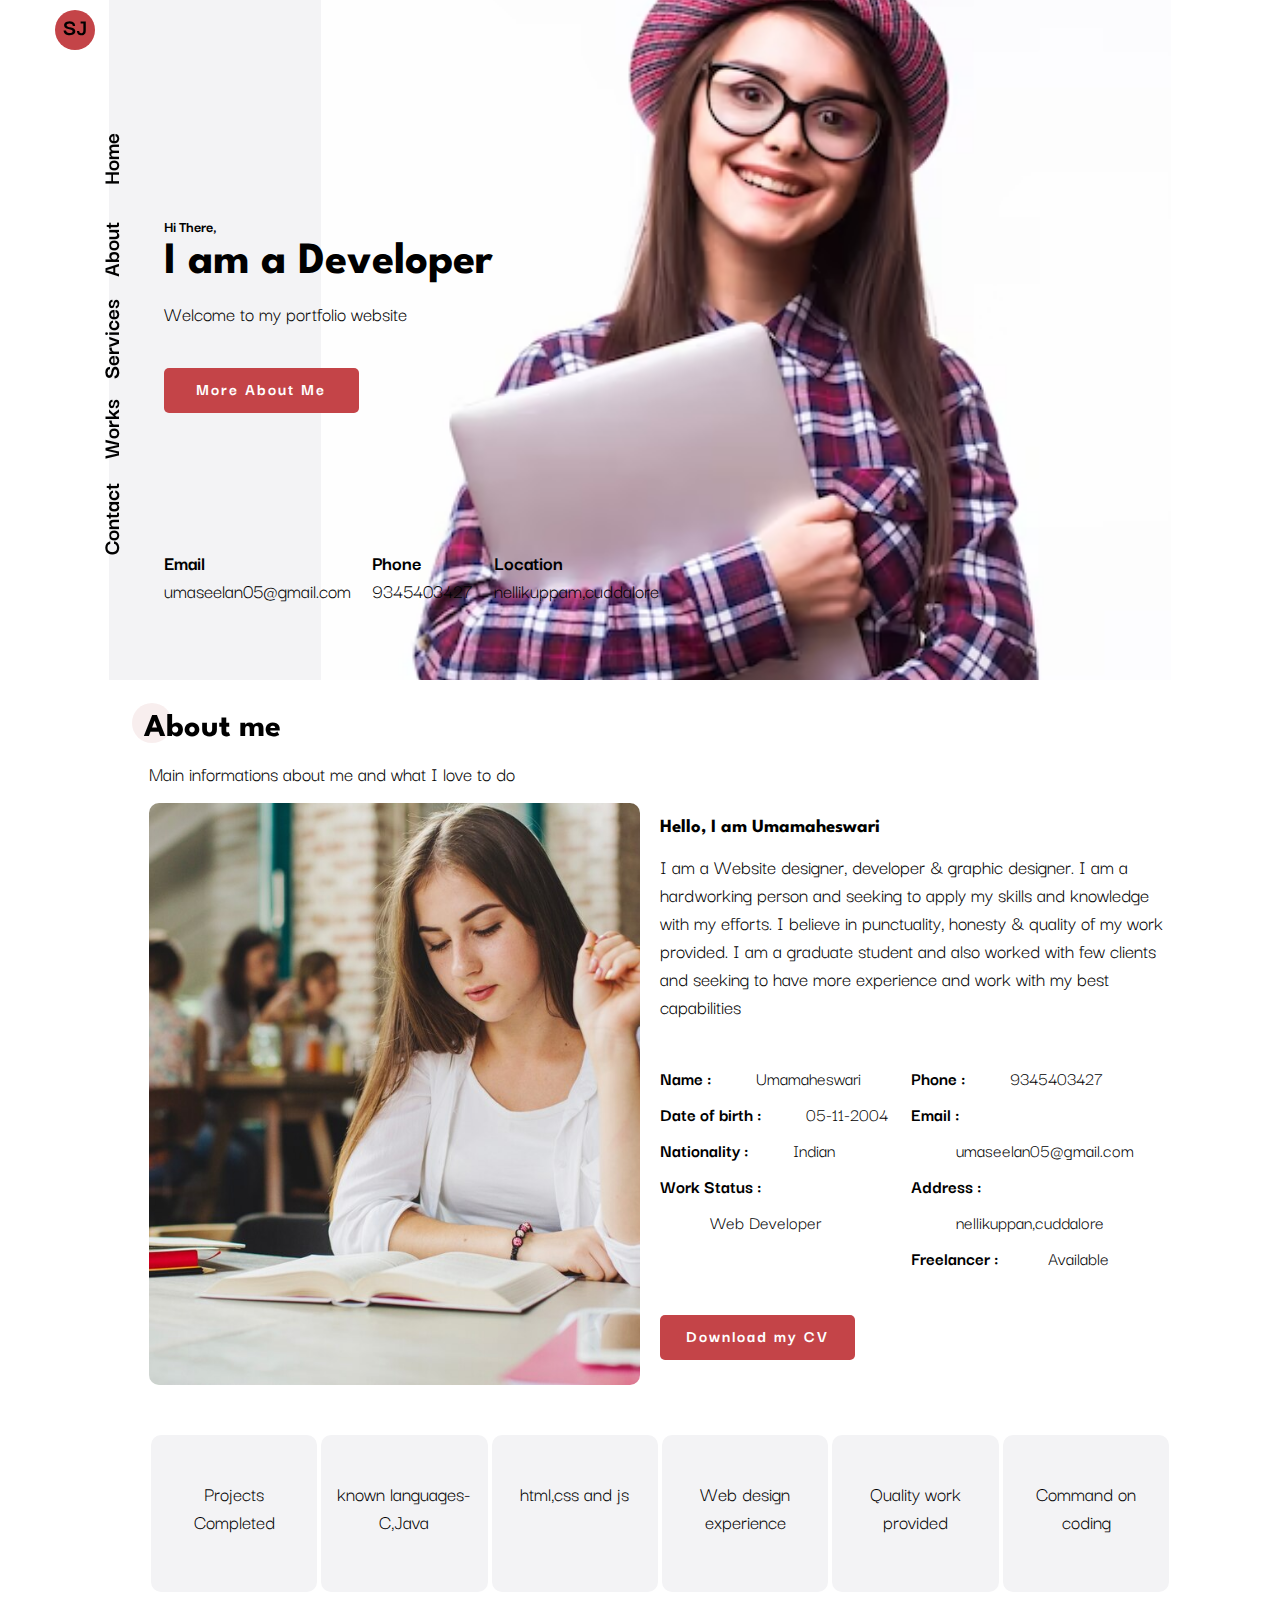
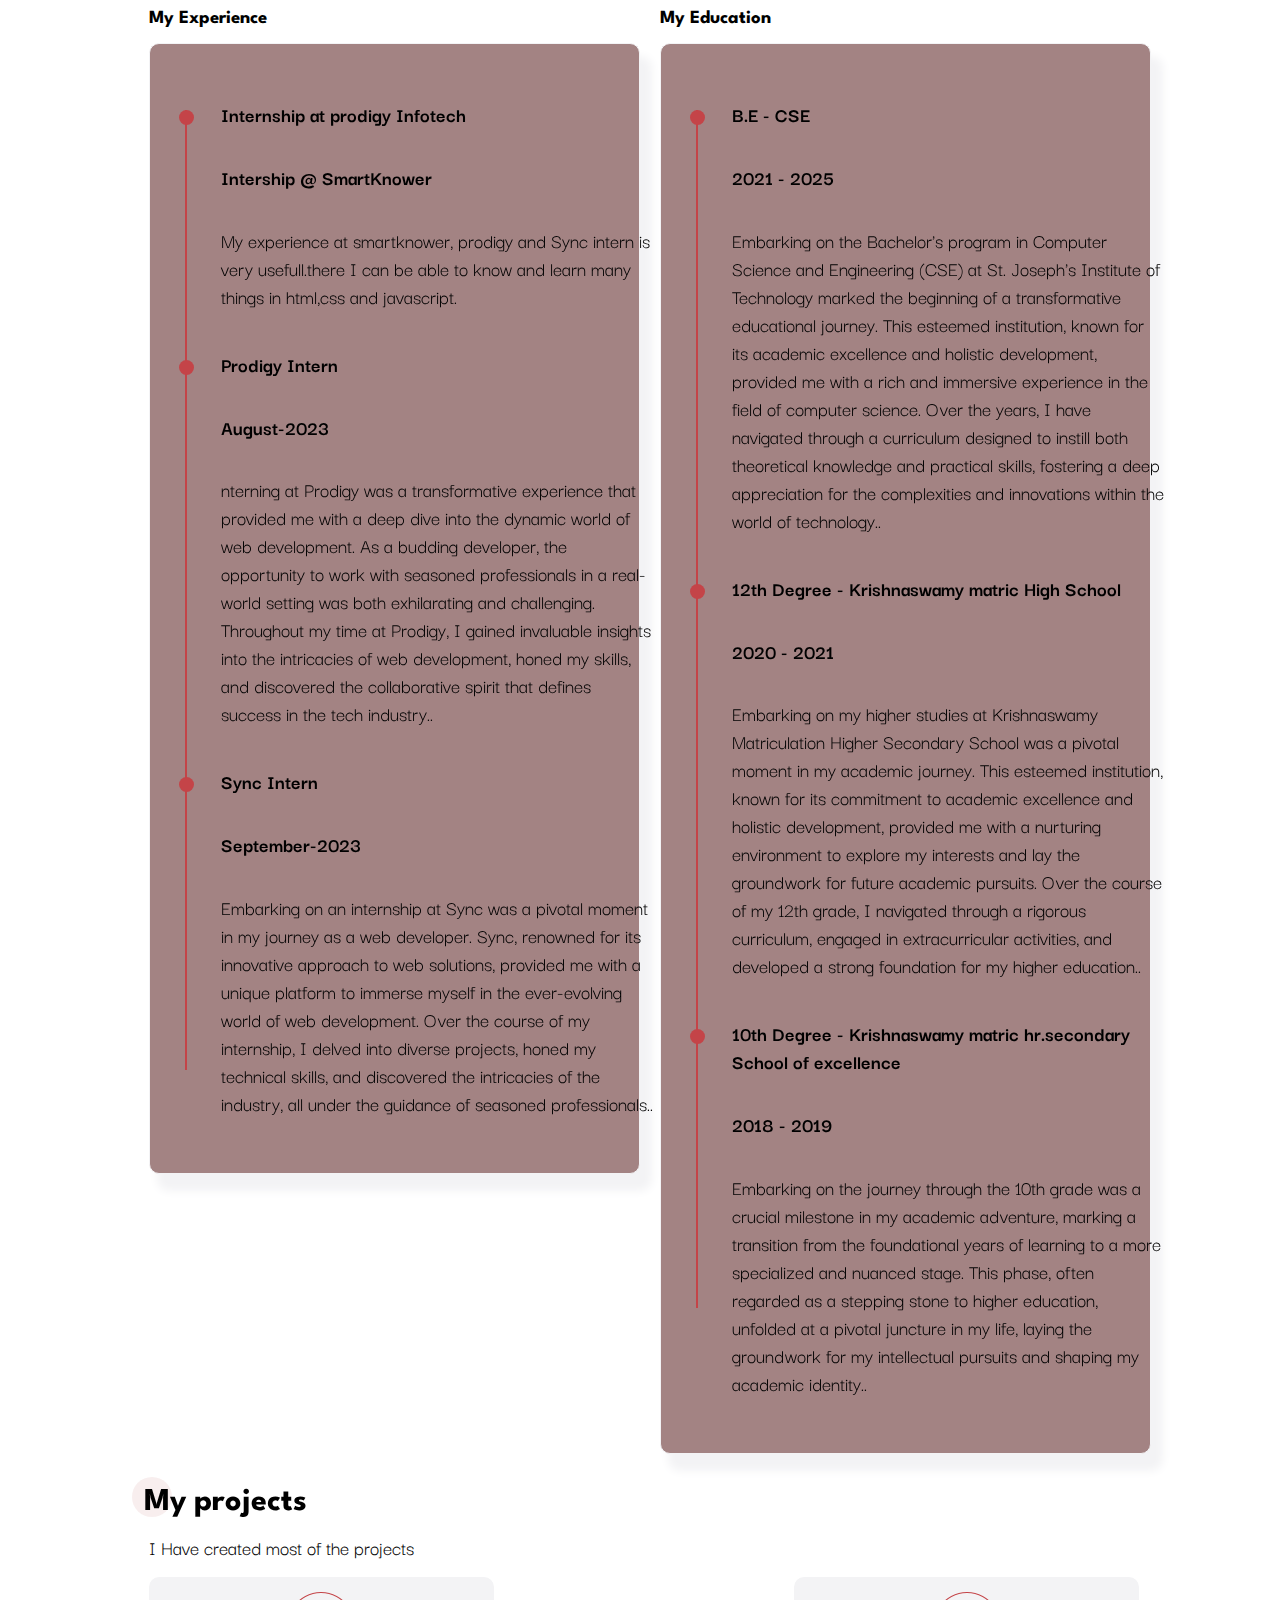
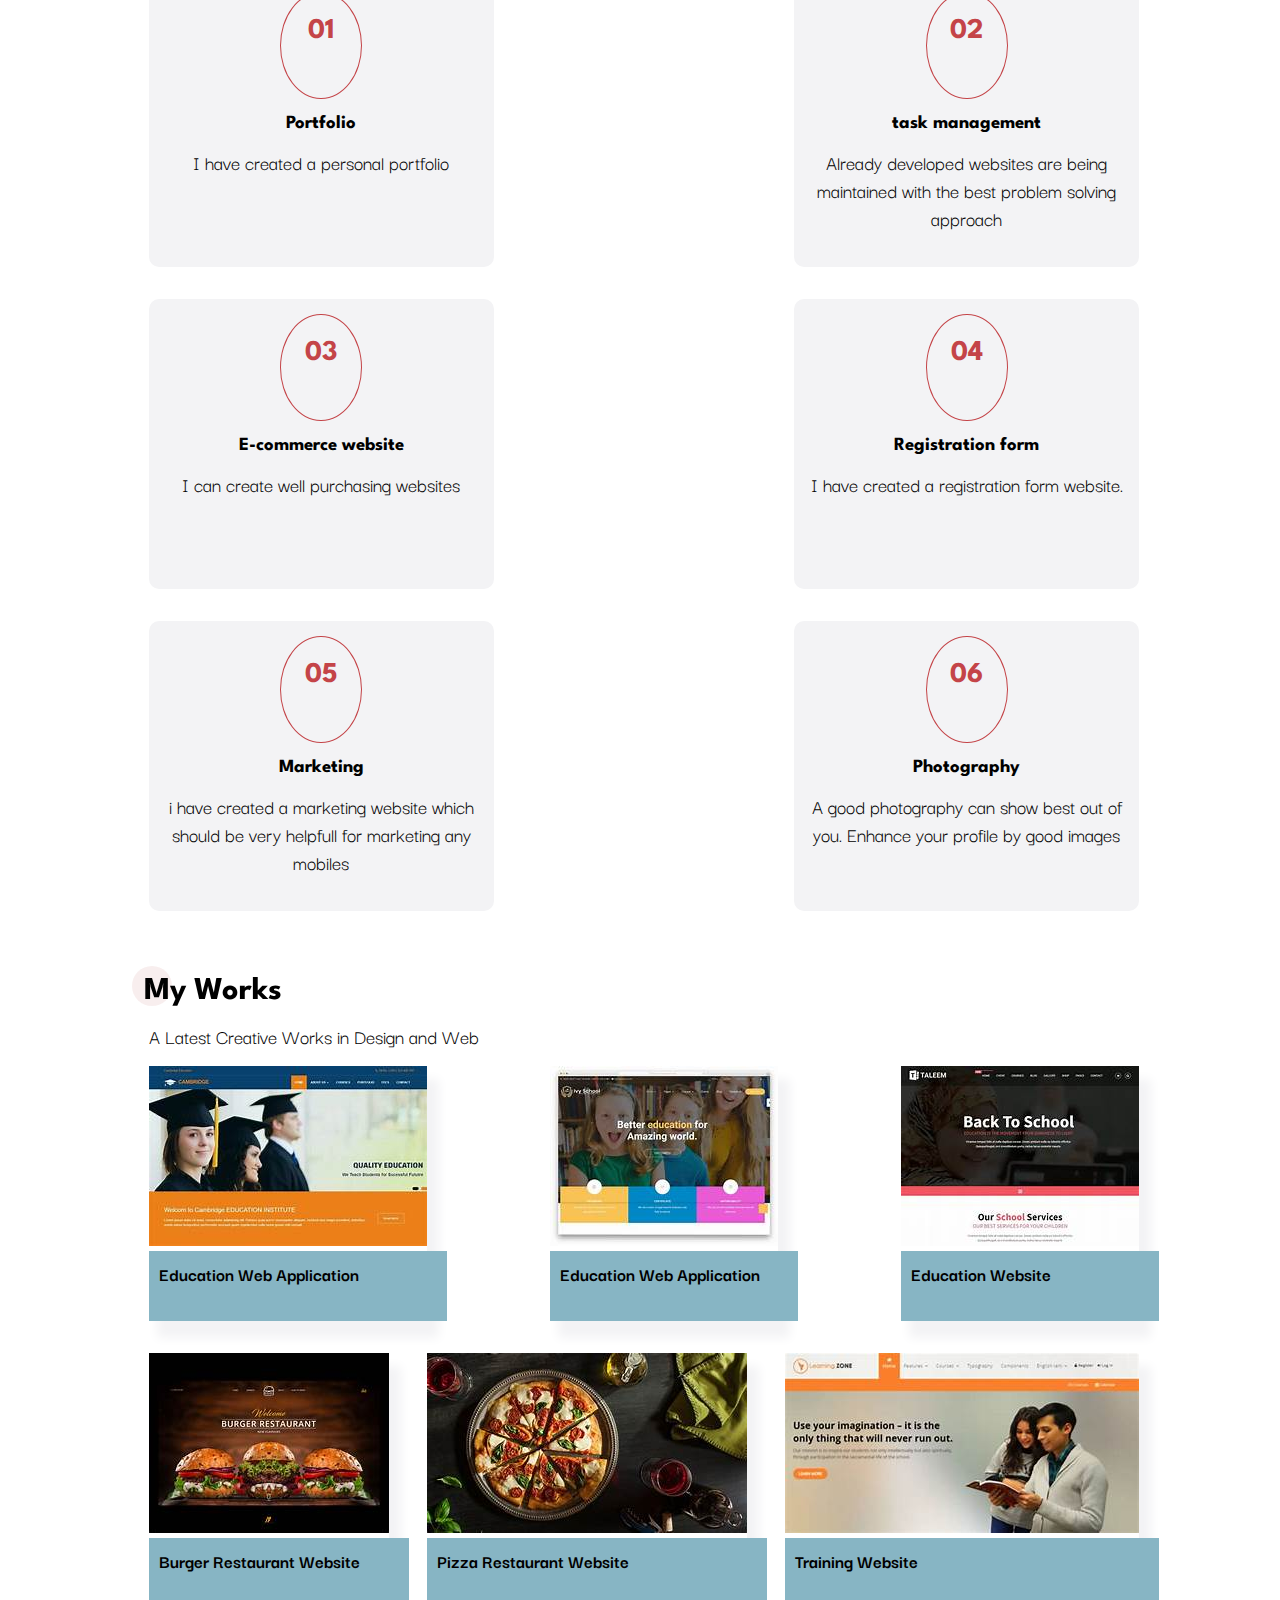
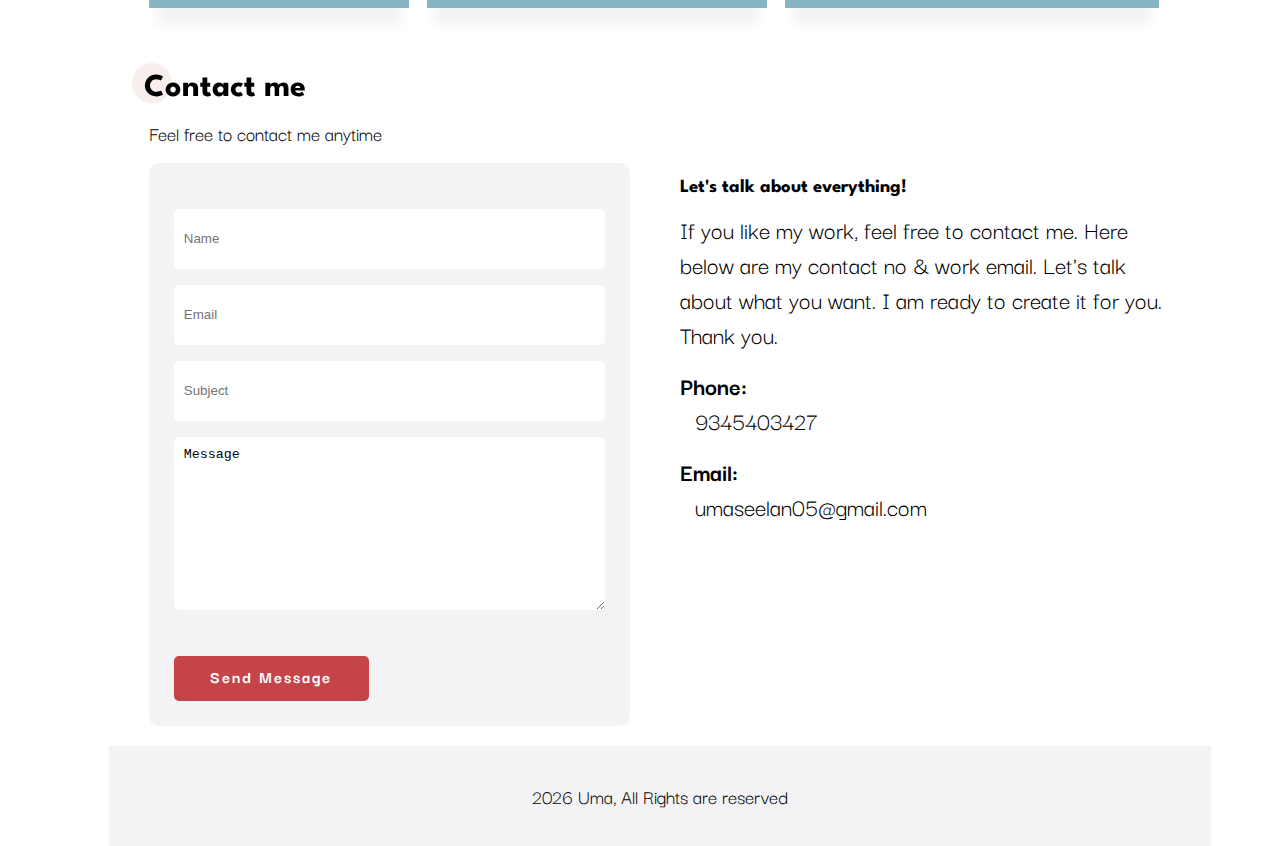
<file: index.html>
<!DOCTYPE html>
<html lang="en">
    <head>
        <meta charset="utf-8">
        <meta name="description" content="Website developer, welcome to my portfolio">
        <meta name="viewport"  content="width=device-width, initial-scale=1.0">
        <title>Welcome to my portfolio website</title>
        <link rel="preconnect" href="https://fonts.gstatic.com">
        <link href="https://fonts.googleapis.com/css2?family=Darker+Grotesque&family=Spartan:wght@800&display=swap" 
        rel="stylesheet">
        <link rel="stylesheet" href="https://cdnjs.cloudflare.com/ajax/libs/font-awesome/5.15.1/css/all.min.css" integrity="sha512-+4zCK9k+qNFUR5X+cKL9EIR+ZOhtIloNl9GIKS57V1MyNsYpYcUrUeQc9vNfzsWfV28IaLL3i96P9sdNyeRssA==" 
        crossorigin="anonymous" />
        <link rel="stylesheet" href="style.css">
        <link rel="stylesheet" type="text/css" href="style.css">
        <link rel="icon" type="image/png" href="uma.png">
    </head>
    <body>
        <div class="badge">SJ</div>
        <header class="header">
            <div class="header-topbar">           
                <div class="social-networks">
                    <i class="fab fa-facebook-f"></i>
                    <i class="fab fa-twitter"></i>
                    <i class="fab fa-instagram"></i>
                    <i class="fab fa-linkedin"></i>
                    <i class="fab fa-behance"></i>
                </div>
                <input type="checkbox" id="input-check">
                <label for="input-check" class="check-button open">
                    <i class="fas fa-bars"></i>
                </label>
                <nav class="menu">
                    <label for="input-check" class="check-button close">
                        <i class="fas fa-times-circle"></i>
                    </label>
                    <ul>
                        <li><a href="#">Home</a></li>
                        <li><a href="#about-me">About</a></li>
                        <li><a href="#my-services">Services</a></li>
                        <li><a href="#my-works">Works</a></li>
                        <li><a href="#contact-me">Contact</a></li>
                        <li><a href="#"><i class="fas fa-share-alt"></i></a></li>
                    </ul>
                </nav>
            </div>
            <div class="header-banner">       
                <div class="presentation">
                    <h1>I am a Developer</h1>
                    <p>Welcome to my portfolio website</p>
                    <a href="#about-me" class="cta-button"><i class="fas fa-user"></i> More About Me</a>
                    <div class="contacts">
                        <address><span>Email</span><br> umaseelan05@gmail.com</address>
                        <address><span>Phone</span><br> 9345403427</address>
                        <address><span>Location</span><br> nellikuppam,cuddalore</address>
                    </div>
                </div>
            </div>
        </header>
       <section id="about-me" class="about-me">
            <h2>About me</h2>
            <p>Main informations about me and what I love to do</p>
            <div class="about-me-presentation">
                <img src="web.jpg" alt="About me">
                <div class="me">
                    <h3>Hello, I am Umamaheswari</h3>
                    <p>I am a Website designer, developer & graphic designer. 
                        I am a hardworking person and seeking to apply my skills and knowledge with my efforts. 
                        I believe in punctuality, honesty & quality of my work provided. 
                        I am a graduate student and also worked with few clients and seeking to have more experience and work with my best capabilities
                    </p>
                    <div class="personal-informations">
                        <dl class="personal-information">
                            <dt>Name</dt> <dd>Umamaheswari</dd>
                            <dt>Date of birth</dt><dd>05-11-2004</dd>
                            <dt>Nationality</dt><dd>Indian</dd>
                            <dt>Work Status</dt><dd> Web Developer</dd>
                        </dl>
                        <dl class="personal-information">
                            <dt>Phone</dt><dd>9345403427</dd>
                            <dt>Email</dt><dd>umaseelan05@gmail.com</dd>
                            <dt>Address</dt><dd>nellikuppan,cuddalore</dd>
                            <dt>Freelancer</dt><dd> Available</dd>
                        </dl>
                    </div>
                    <a href="" class="cta-button"><i class="fas fa-cloud-download-alt"></i> <span>Download my CV</span></a>
                </div>
            </div>
           <div class="about-me-feedbacks">
                <div class="feedback"><i class="fas fa-user"></i><br>Projects Completed</div>
                <div class="feedback"><i class="fas fa-coffee"></i><br>known languages-C,Java</div>
                <div class="feedback"><i class="fas fa-smile"></i><br>html,css and js</div>
                <div class="feedback"><i class="fas fa-certificate"></i><br>Web design experience</div>
                <div class="feedback"><i class="fas fa-medal"></i><br>Quality work provided</div>
                <div class="feedback"><i class="fas fa-code"></i><br>Command on coding</div>
            </div>
            <div class="about-me-curriculum">
                <div class="curriculum">
                    <h3>My Experience</h3>
                    <div class="timeline">
                        <div class="content">
                          <h4>Internship at prodigy  Infotech</I> </h4>
                          <h5>Intership @ SmartKnower</h5>
                          <p>My experience at smartknower, prodigy and Sync intern is very usefull.there I can be able to know and learn many things in html,css and javascript.</p>
                        </div>
                        <div class="content">
                          <h4>Prodigy Intern</h4>
                          <h5>August-2023</h5>
                          <p>nterning at Prodigy was a transformative experience that provided me with a deep dive into the dynamic world of web development. As a budding developer, the opportunity to work with seasoned professionals in a real-world setting was both exhilarating and challenging. Throughout my time at Prodigy, I gained invaluable insights into the intricacies of web development, honed my skills, and discovered the collaborative spirit that defines success in the tech industry..</p>
                        </div>
                        <div class="content">
                          <h4>Sync Intern</h4>
                          <h5>September-2023</h5>
                          <p>Embarking on an internship at Sync was a pivotal moment in my journey as a web developer. Sync, renowned for its innovative approach to web solutions, provided me with a unique platform to immerse myself in the ever-evolving world of web development. Over the course of my internship, I delved into diverse projects, honed my technical skills, and discovered the intricacies of the industry, all under the guidance of seasoned professionals..</p>
                        </div>
                    </div>
                </div>
                <div class="curriculum">
                    <h3>My Education</h3>
                    <div class="timeline">
                        <div class="content">
                          <h4>B.E - CSE</h4>
                          <h5>2021 - 2025</h5>
                          <p>Embarking on the Bachelor's program in Computer Science and Engineering (CSE) at St. Joseph's Institute of Technology marked the beginning of a transformative educational journey. This esteemed institution, known for its academic excellence and holistic development, provided me with a rich and immersive experience in the field of computer science. Over the years, I have navigated through a curriculum designed to instill both theoretical knowledge and practical skills, fostering a deep appreciation for the complexities and innovations within the world of technology..</p>
                        </div>
                        <div class="content">
                          <h4>12th Degree - Krishnaswamy matric High School</h4>
                          <h5>2020 - 2021</h5>
                          <p>Embarking on my higher studies at Krishnaswamy Matriculation Higher Secondary School was a pivotal moment in my academic journey. This esteemed institution, known for its commitment to academic excellence and holistic development, provided me with a nurturing environment to explore my interests and lay the groundwork for future academic pursuits. Over the course of my 12th grade, I navigated through a rigorous curriculum, engaged in extracurricular activities, and developed a strong foundation for my higher education..</p>
                        </div>
                        <div class="content">
                        <h4>10th Degree - Krishnaswamy matric hr.secondary School of excellence</h4>
                        <h5>2018 - 2019</h5>
                          <p>Embarking on the journey through the 10th grade was a crucial milestone in my academic adventure, marking a transition from the foundational years of learning to a more specialized and nuanced stage. This phase, often regarded as a stepping stone to higher education, unfolded at a pivotal juncture in my life, laying the groundwork for my intellectual pursuits and shaping my academic identity..</p>
                        </div>
                    </div>
                </div>
            </div>
        </section>
        <section id="my-services">
            <h2>My projects</h2>
            <p>I Have created most of the projects</p>
            <div class="services">
                <div class="service">
                    <div class="number">01</div>
                    <h3>Portfolio</h3>
                    <p>I have created a personal portfolio</p>
                </div>
                <div class="service">
                    <div class="number">02</div>
                    <h3>task management</h3>
                    <p>Already developed websites are being maintained with the best problem solving approach</p>
                </div>
                <div class="service">
                    <div class="number">03</div>
                    <h3>E-commerce website</h3>
                    <p>I can create well purchasing websites</p>
                </div>
                <div class="service">
                    <div class="number">04</div>
                    <h3>Registration form</h3>
                    <p>I have created a registration form website.</p>
                </div>
                <div class="service">
                    <div class="number">05</div>
                    <h3>Marketing</h3>
                    <p>i have created a marketing website which should be very helpfull for marketing any mobiles</p>
                </div>
                <div class="service">
                    <div class="number">06</div>
                    <h3>Photography</h3>
                    <p>A good photography can show best out of you. Enhance your profile by good images</p>
                </div>
            </div>
        </section>
        <section id="my-works" class="my-works">
            <h2>My Works</h2>
            <p>A Latest Creative Works in Design and Web</p>
            <div class="works">
                <figure>
                    <img src="project1.jpg" alt="">
                    <figcaption>Education Web Application <i class="fas fa-external-link-alt"></i></figcaption>
                </figure>
                <figure>
                    <img src="project2.jpg" alt="">
                    <figcaption>Education Web Application <i class="fas fa-external-link-alt"></i></figcaption>
                </figure>
                <figure>
                    <img src="project3.jpg" alt="">
                    <figcaption>Education Website <i class="fas fa-external-link-alt"></i></figcaption>
                </figure>
                <figure>
                    <img src="project4.jpg" alt="">
                    <figcaption>Burger Restaurant Website <i class="fas fa-external-link-alt"></i></figcaption>
                </figure>
                <figure>
                    <img src="project5.jpg" alt="">
                    <figcaption>Pizza Restaurant Website <i class="fas fa-external-link-alt"></i></figcaption>
                </figure>
                <figure>
                    <img src="project6.jpg" alt="">
                    <figcaption>Training Website
                        <i class="fas fa-external-link-alt"></i></figcaption>
                </figure>
            </div>
        </section>
        <section id="contact-me">
            <h2>Contact me</h2>
            <p>Feel free to contact me anytime</p>
            <div class="contacts">
                <form method="POST" action="#">
                    <div class="form-group">
                        <input type="text" id="name" name="name" placeholder="Name" required>
                    </div>
                    <div class="form-group">
                        <input type="email" id="email" name="email" placeholder="Email" required>
                    </div>
                    <div class="form-group">
                        <input type="text" id="subject" name="subject" placeholder="Subject" required>
                    </div>
                    <div class="form-group">
                        <textarea id="message" name="message" required>Message</textarea>
                    </div>
                    <a href="" class="cta-button"><i class="fas fa-paper-plane"></i> Send Message</a>
                </form>
                <div class="contact">
                    <h3>Let's talk about everything!</h3>
                    <p>If you like my work, feel free to contact me. Here below are my contact no & work email. 
                        Let's talk about what you want. I am ready to create it for you. Thank you.
                    </p>
                    <address>
                        <span>Phone:</span><br>
                        <span> <i class="fas fa-phone-alt"></i>9345403427</span>
                    </address>
                    <address>
                        <span>Email:</span><br>
                        <span><i class="fas fa-envelope"></i>umaseelan05@gmail.com</span>
                    </address>
                </div>
            </div>
        </section>
        <footer>
            <p><i class="far fa-copyright"></i> <span class="current-year"></span> Uma, All Rights are reserved</p>
        </footer> 
        <div class="loading">
            <div class="square"></div>
        </div>
        <script src="main.js"></script>
    </body>
</html>
</file>
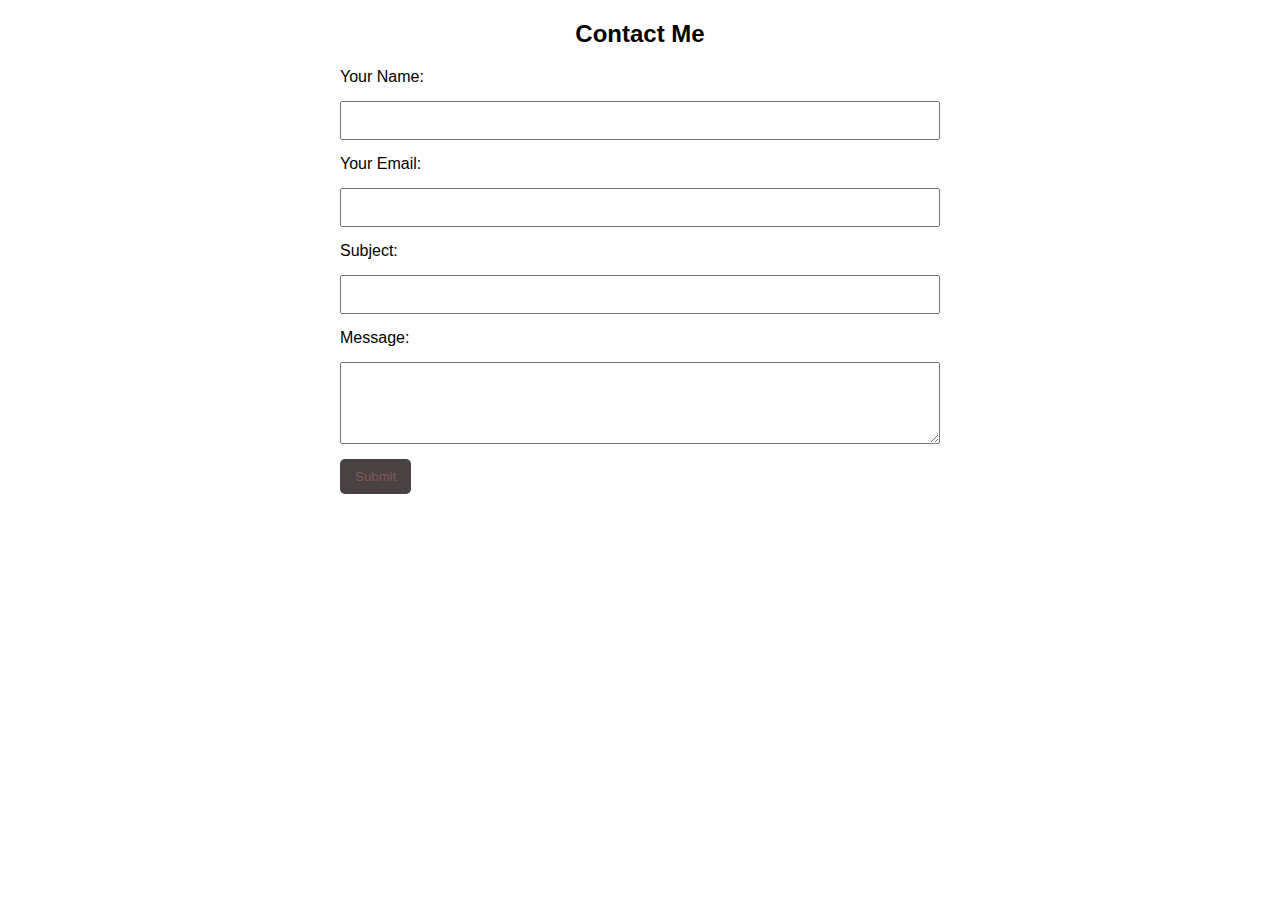
<file: contacts.html>
<!DOCTYPE html>
<html lang="en">

<head>
    <meta charset="UTF-8">
    <meta name="viewport" content="width=device-width, initial-scale=1.0">
    <title>Contact Me</title>
    <link rel="stylesheet" type="text/css" href="contact.css">
</head>

<body>
    <h2>Contact Me</h2>
    <form action="process_contact_form.php" method="post">
        <label for="name">Your Name:</label>
        <input type="text" id="name" name="name" required>

        <label for="email">Your Email:</label>
        <input type="email" id="email" name="email" required>

        <label for="subject">Subject:</label>
        <input type="text" id="subject" name="subject" required>

        <label for="message">Message:</label>
        <textarea id="message" name="message" rows="4" required></textarea>

        <button type="submit">Submit</button>
    </form>
</body>

</html>
</file>
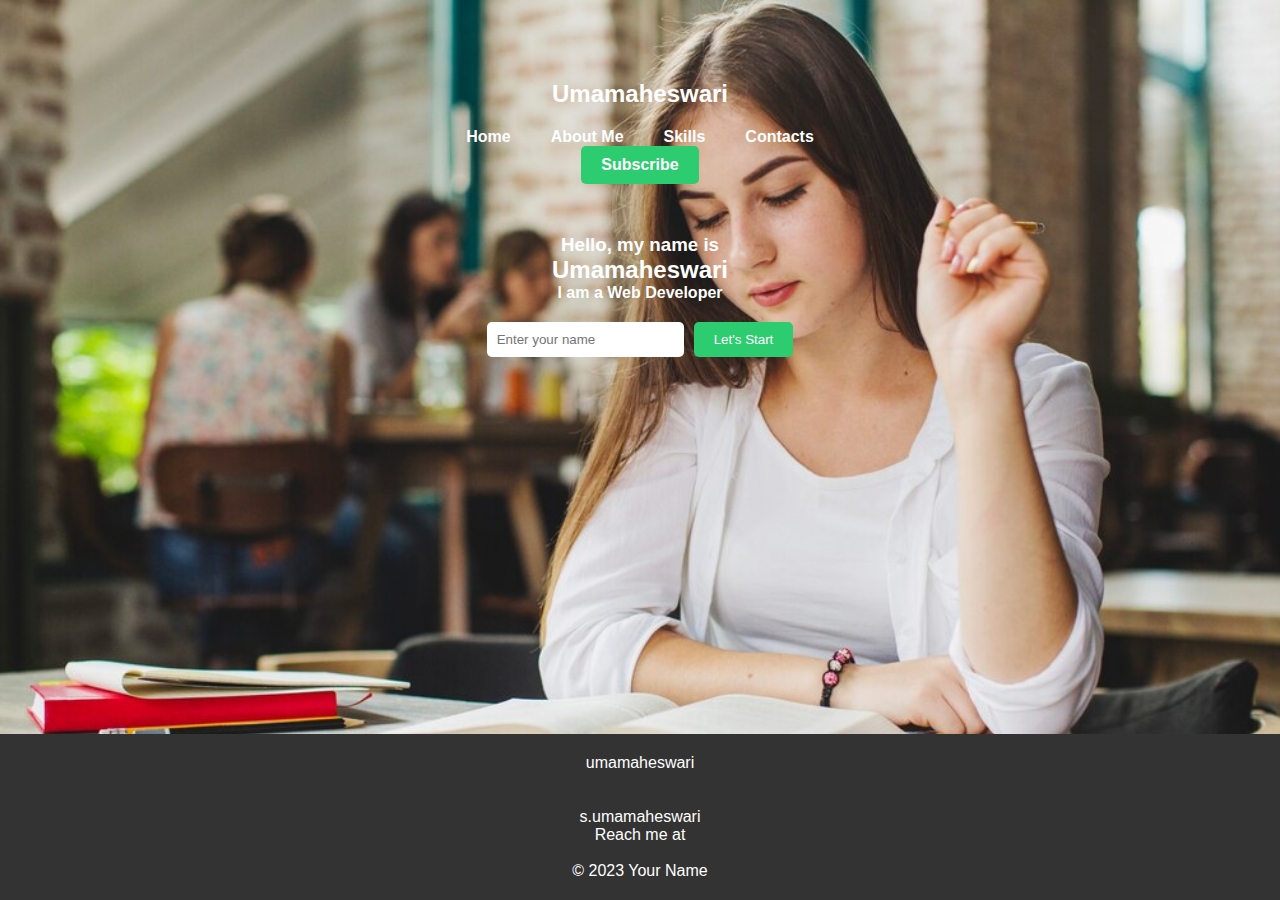
<file: port.html>
<!DOCTYPE html>
<html lang="en">

<head>
    <meta charset="UTF-8">
    <meta name="viewport" content="width=device-width, initial-scale=1.0">
    <title>Umamaheswari</title>
    <link rel="stylesheet" href="https://cdnjs.cloudflare.com/ajax/libs/font-awesome/6.4.0/css/all.min.css" integrity="sha512-iecdLmaskl7CVkqkXNQ/ZH/XLlvWZOJyj7Yy7tcenmpD1ypASozpmT/E0iPtmFIB46ZmdtAc9eNBvH0H/ZpiBw==" crossorigin="anonymous" referrerpolicy="no-referrer" />
    <link rel="stylesheet" type="text/css" href="port.css">
</head>

<body>
    <div class="hero">
        <h2 class="name">Umamaheswari</h2>
        <nav>
            <ul>
                <li><a href="#">Home</a></li>
                <li><a href="about.html">About Me</a></li>
                <li><a href="skills.html">Skills</a></li>
                <li><a href="contacts.html">Contacts</a></li>
            </ul>
        </nav>
        <a href="#" class="btn">Subscribe</a>
        <div class="content">
            <h3>Hello, my name is</h3>
            <h2>Umamaheswari</h2>
            <h4>I am a Web Developer</h4>
            <div class="subscribe">
                <form>
                    <input type="text" name="name" placeholder="Enter your name">
                    <input type="submit" name="submit" value="Let's Start">
                </form>
            </div>
        </div>
    </div>
    <div class="footer">
        <p class="author">umamaheswari</p>
        <br>
        <br>
        <p>s.umamaheswari</p>
        <p>Reach me at</p>
        <div class="social-media">
            <a href="#" target="_blank"><i class="fab fa-instagram"></i></a>
            <a href="#" target="_blank"><i class="fab fa-linkedin"></i></a>
        </div>
        <p class="copy">
            &copy; 2023 Your Name
        </p>
    </div>
</body>

</html>
</file>
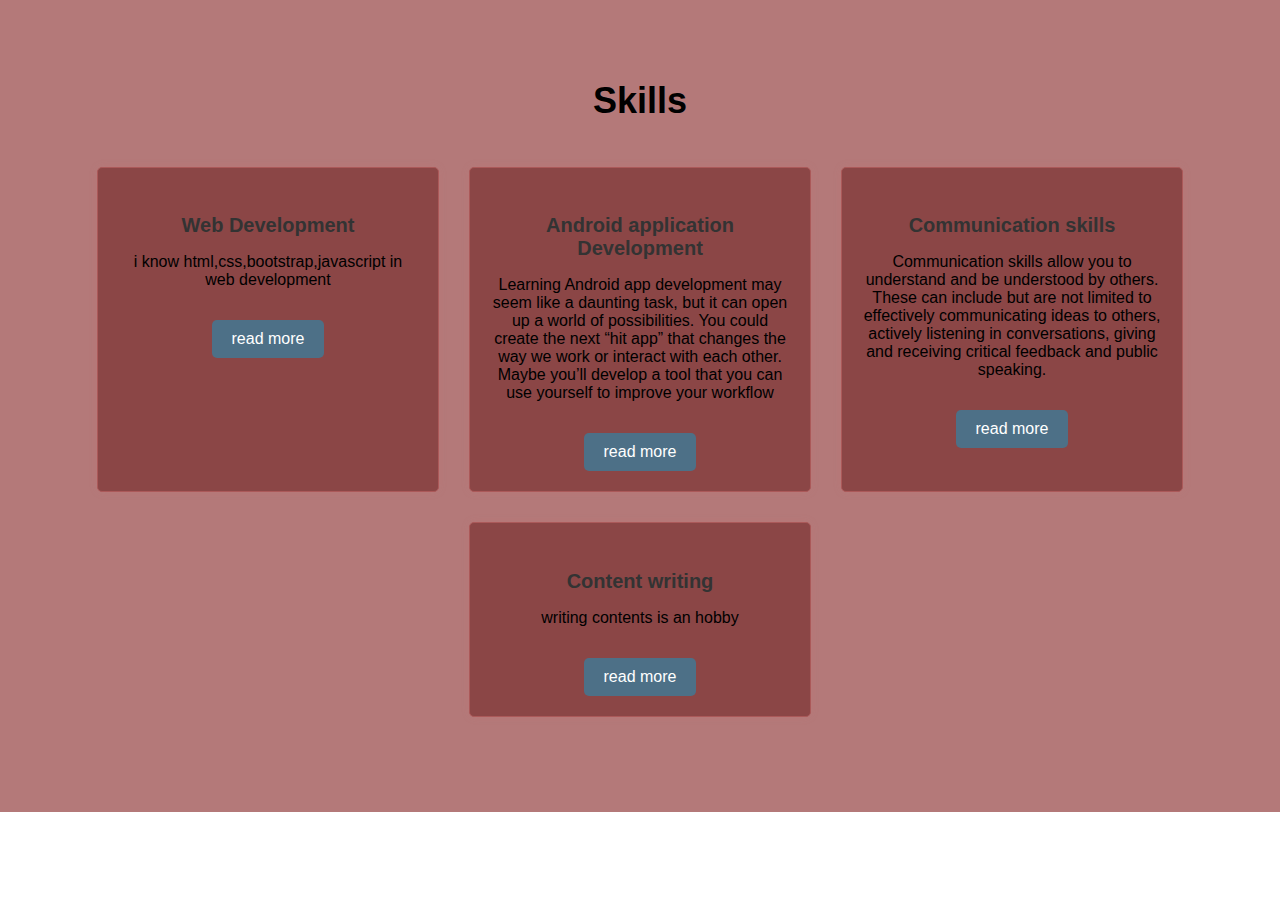
<file: skills.html>
<!DOCTYPE html>
<html lang="en">
<head>
    <meta charset="UTF-8">
    <meta name="viewport" content="width=device-width, initial-scale=1.0">
    <title>Document</title>
    <link rel="stylesheet" type="text/css" href="skills.css">
</head>
<body>
<div class="skills" id="skills_" >
    <div class="title">
        <h2>Skills</h2>
        <div class="box">
            <div class="card">
                <i class="https://fontawesome.com/icons/bars?f=sharp&s=solid"></i>
                <h4>Web Development</h4
                <div class="para">
                    <p style="text-align: center">i know html,css,bootstrap,javascript in web development</p>
                    <a class="button" href="#">read more</a>
                </div>
                <div class="card">
                    <i class="https://fontawesome.com/icons/bars?f=sharp&s=solid"></i>
                    <h4>Android application Development</h4
                    <div class="para">
                        <p style="text-align: center">Learning Android app development may seem like a daunting task, but it can open up a world of possibilities. You could create the next “hit app” that changes the way we work or interact with each other. Maybe you’ll develop a tool that you can use yourself to improve your workflow</p>
                        <a class="button" href="#">read more</a>
                    </div>
                    <div class="card">
                        <i class="https://fontawesome.com/icons/bars?f=sharp&s=solid"></i>
                        <h4>Communication skills</h4
                        <div class="para">
                            <p style="text-align: center">Communication skills allow you to understand and be understood by others. These can include but are not limited to effectively communicating ideas to others, actively listening in conversations, giving and receiving critical feedback and public speaking.
                            </p>
                            <a class="button" href="#">read more</a>
                        </div>
                        <div class="card">
                            <i class="https://fontawesome.com/icons/bars?f=sharp&s=solid"></i>
                            <h4>Content writing</h4
                            <div class="para">
                                <p style="text-align: center">writing contents is an hobby</p>
                                <a class="button" href="#">read more</a>
                            </div>
                        </body>
                        </html>
</file>
<file: style.css>
::before, 
::after
{
    margin: 0;
    padding: 0;
    box-sizing: border-box;
}

:root {
    --lightred:rgb(233, 198, 199, 0.3);
    --red: #c44448;
    --grey: #f3f3f5;
    --padding-left-header: 40px;
    --block-border-radius: 10px;
}

html {
    font-family: 'Darker Grotesque', sans-serif;
    scroll-behavior: smooth;
}

body:not(footer) {
    width: 83%;
    margin: 0 auto;
}

section {
    padding-left: var(--padding-left-header);
}

footer {
    text-align: center;
    background-color: var(--grey);
    margin-top: 20px;
    padding: 20px;
    width: 100%;
}

h1, h2, h3 {
    font-family: 'Spartan', sans-serif;
    margin: 1rem 0;
}

h1::before {
    content: 'Hi There,\A';
    white-space: pre;
    font-size: 1rem;
    font-family: 'Darker Grotesque', sans-serif;
}

h1 {
    font-size: 2.8rem;
}

h2 {
    font-size: 2rem;
    position: relative;
    left: -45px;
}

h2:before {
    content: '';
    display: inline-block;
    width: 40px;
    height: 40px;
    border-radius: 50%;
    background-color: var(--lightred);
    position: relative;
    top: 7px;
    left:28px;
    z-index: -1;
}

h4, h5 {
    padding-left: 25px;
    font-size: 1.3rem;
}

p {
    font-size: 1.3rem;
    margin: 1rem 0;
}

address {
    font-style: normal;
}

a {
    text-decoration: none;
}

.cta-button {
    position: relative;
    display: inline-block;
    margin: 25px 0;
    width: 195px;
    height: 45px;
    background-color: var(--red);
    color: white;
    text-align: center;
    line-height: 2.5rem;
    font-size: 1.1rem;
    font-weight: bold;
    border-radius: 5px;
    letter-spacing: 2px;
    transition: all 0.5s ease;
    z-index: 1;
}


.cta-button::after {
    position: absolute;
    content: '';
    left: 0;
    width: 0;
    background: rgba(24, 21, 21, 0.5);
    width: 100%;
    height: 100%;
    transform: scale(0);
    transition: all 0.5s ease;
    border-radius: 5px;
    color: white;
    z-index: -1;
}

.cta-button:hover::after {
    transform: scale(1);
}

.check-button {
    top: 10px;
    right: 20px;
    width: 50px;
    font-size: 45px;
    text-align: center;
    color: var(--red);
    cursor: pointer;
    display: none;
    z-index: 2;
}

.open {
    position: fixed;
}

.close {
    position: absolute;
}

#input-check {
    display: none;
}

.badge {
    width: 40px;
    height: 40px;
    border-radius: 50%;
    position: fixed;
    top: 10px;
    left: 55px;
    background-color: var(--red);
    text-align: center;
    color: rgb(85, 186, 167)55, 255, 255);
    font-weight: bold;
    font-size: 1.5rem;
}

.fa-external-link-alt {
    color: var(--red);
}

/* header section*/
.header {
    background: url(uma.png) var(--grey);
    background-position: 100% 40%;
    background-size: 80%;
    background-repeat: no-repeat;
    padding: 15px;
    height: 650px;
}
.header-topbar {
    display: flex;
    justify-content: space-between;
    height: 50px;
}
.header-topbar .social-networks {
    padding-left: var(--padding-left-header);
}
.header-topbar .social-networks i {
    margin-right: 17px;
}
.header-topbar .menu {
    position: fixed;
    top: 873px;
    left: 53px;
    transform-origin: left top;
    transform: rotate(-90deg);
    direction:rtl;
    font-weight: bold;
    width: 800px;
}
.header-topbar .menu ul {
    list-style-type: none;
}
.header-topbar .menu li {
    display: inline-block;
    width: 87px;
    text-align: center;
}
.header-topbar .menu li:last-child {
    text-align: left;
    margin-right: 70px;
    height: 50px;
    width: fit-content;
    transform: rotate(90deg);
}
.header-topbar .menu a {
    color: black;
    font-size: 1.5rem;
    width: 100%;
    height: 78px;
    display: block;
    margin-right: 3px;    
}
.header-topbar .menu a:hover {
    color: var(--red);
    font-weight: bold;
}

.menu a:hover:after {
    position: relative;
    top: 15px;
    left: -40%;
    width: 6px;
    height: 6px;
    border-radius: 50%;
    background-color: var(--red);
    content: '';
    display: block;
}

.menu li:last-child a:hover:after {
    width: 0px;
    height: 0px;
    border-radius: 0%;
}

.header-banner {
    padding-top: 7.5rem;
}
.header-banner .presentation {
    width: 48%;
    padding-left: var(--padding-left-header);
}
.header-banner .presentation .contacts {
    display: flex;
    justify-content: space-between;
    flex-wrap: nowrap;
    margin-top: 110px;
    font-size: 1.3rem;
}

.about-me-presentation {
    display: flex;
    justify-content: space-between;
}
.about-me-presentation img {
    border-radius: var(--block-border-radius);
    width: 48%;
    object-fit: cover;
}
.about-me-presentation .me {
    width: 50%;
}
.about-me-presentation .personal-informations {
    display: flex;
    justify-content: space-between;
}
.about-me-presentation dl {
    list-style-type: none;
    font-size: 1.2rem;
}
.about-me-presentation dt {
    font-weight: bold;
    display: block; 
    float: left; 
    margin-top: 10px;
    clear: both;
}
.about-me-presentation dt::after {
    content: ' : ';
}
.about-me-presentation dd {
    display: block; 
    float: left; 
    margin-top: 10px
}
.about-me-presentation dd:before {
    content: ' ';
    white-space: pre;
}

.about-me-feedbacks {
    margin-top: 3rem;
    display: flex;
    justify-content: space-between;
    flex-wrap: wrap;
}
.about-me-feedbacks .feedback {
    flex: 1 0 10vw;
    width: auto;
    height: 125px;
    background-color: var(--grey);
    text-align: center;
    font-size: 1.3rem;
    padding: 1rem;
    margin: 2px;
    border-radius: var(--block-border-radius);
}

.about-me-curriculum {
    display: flex;
    justify-content: space-between;
    flex-wrap: wrap;
}

.about-me-curriculum .curriculum {
    flex: 1 0 48%;
    margin-right: 20px;
}
.about-me-curriculum .timeline {
    border: 1px solid var(--grey);
    box-shadow: 10px 15px 10px 2px var(--grey);
    position: relative;
    background: rgb(163, 131, 131);
    border-radius: var(--block-border-radius);
    padding: 16px;
}
.about-me-curriculum .timeline::before {
    content: '';
    position: absolute;
    top: 66px;
    left: 35px;
    width: 2px;
    height: 85%;
    background-color: var(--red);
}
.about-me-curriculum .content {
    position: relative;
    padding-left: 30px;
    width: 100%;
    margin: 40px 0;
}
.about-me-curriculum .content p {
    padding-left: 25px;
}
.about-me-curriculum .content::before {
    content: '';
    position: absolute;
    top: 10px;
    left: 0.8rem;
    background-color: var(--red);
    width: 15px;
    height: 15px;
    border-radius: 50%;
}

.services {
    display: flex;
    flex-wrap: wrap;
    justify-content: space-between;
}
.service {
    width: 315px;
    height: 260px;
    background-color: var(--grey);
    text-align: center;
    padding: 15px;
    margin: 0 2rem 2rem 0;
    border-radius: var(--block-border-radius);
}
.service .number {
    padding-top: 1.6rem;
    font-family: 'Spartan', sans-serif;
    font-size: 1.8rem;
    font-weight: bolder;
    color: var(--red);
    border: 1px solid var(--red);
    width: 80px;
    height: 80px;
    margin: 0px auto;
    border-radius: 50%;
}

.works {
    display: flex;
    flex-wrap: wrap;
    justify-content: space-between;
}
.works figure {
    box-shadow: 10px 15px 10px 2px var(--grey);
    margin: 0 2rem 2rem 0;
}

.works figcaption {
    height: 50px;
    padding: 10px;
    background-color: rgb(135, 181, 196);
    font-size: 1.2rem;
    font-weight: bold;
    display: flex;
    justify-content: space-between;
    width: 100%;
}
/* works section */

/* contact section */
.contacts {
    display: flex;
    justify-content: space-between;
    flex-wrap: wrap;
}
.contacts form {
    flex: 1 0 auto;
    background-color: var(--grey);
    padding: 30px 0 0 25px;
    border-radius: var(--block-border-radius);
    margin-right: 50px;
}
.contacts .form-group {
    margin: 1rem 0;
}
.contacts form input {
    width: 90%;
    height: 40px;
    border-radius: 5px;
    border: none;
    padding: 10px;
    outline: none;
}
.contacts form textarea {
    width: 90%;
    height: 153px;
    border-radius: 5px;
    border: none;
    padding: 10px;
    text-align: left;
    outline: none;
}
.contacts .contact {
    flex: 0 0 48%;
}

.contacts .contact p,  .contacts .contact address{
    font-size: 1.6rem;
    margin-bottom: 1rem;
}
.contacts span:first-child {
    font-weight: bold;

}
.contacts .contact i {
    color: var(--red);
    margin-right: 15px;
    font-size: 1rem;
}


@media screen and (max-width: 1220px) {
    html {
        font-size: 14px;
    }

    .header-topbar .menu {
        left: 31px;
    }

    .header-banner .presentation {
        width: 100%;
        padding-left: 0;
    }

    .badge {
        left: 28px;
        padding: 5px;
    }

    .service {
        flex: 1 0 200px;
    }

    .contacts form {
        flex: 1 0 100%;
    }

    .about-me-feedbacks .feedback {
        width: 105px;
        height: 105px;
        font-size: 1.2rem;

    }
    
}

@media screen and (max-width: 850px) {
    html {
        font-size: 13px;
    }
    
    body {
        width: 100% !important;
    }

    section {
        padding: 15px;
    }

    .cta-button {
        line-height: 3.2rem;
        width: 160px;
    }
    
    #input-check:checked ~ .menu {
        left: 50vw;
    }

    .badge {
        display: none;
    }

    .header {
        height: 520px;
        padding: 0;
    }
    .header-topbar .social-networks {
        padding: 15px;
    }
    .header-banner {
        padding-top: 1.5rem;
        padding-left: 15px;
    }

    .check-button {
        display: block;
    }

    .header-topbar .menu { 
        position: fixed;
        top: 0px;
        left: 150vw;
        z-index: 2;
        padding-top: 6rem;
        transform-origin: center;
        transform: none;
        direction: ltr;
        font-weight: bold;
        background-color: rgb(72, 175, 137);
        height: 100vh;
        width: 50vw;
        box-shadow: 2px 2px 10px rgba(0, 0, 0, 0.15);
        transition: all 0.5s ease;
    }
    .header-topbar .menu li {
        display: block;
        width: 100%;
    }
    .header-topbar .menu li:last-child {
        display: none;
    }
    .header-topbar .menu a {
        text-align: center;
        display: inline-block;
        text-align: center;
        width: 100%;
        color: black;
        font-size: 1.8rem;
        display: flex;
        flex-direction: column;
        justify-content: center;
    }

    .header-topbar .menu a:after {
        display: none;
    }
    section {
        padding: 10px 10px 10px 20px;
    }

    .about-me-presentation {
        flex-direction: column;
    }

    .about-me-presentation img {
        width: 100%;
    }

    .about-me-presentation .me {
        width: 100%;
    }

    .about-me-curriculum .content::before {
        left: 0.9rem;
    }

    .service {
        height: auto;
    }

    .service .number {
        padding-top: 1.1rem;
        font-size: 0.9rem;
        width: 40px;
        height: 40px;
    }

    .works figure {
        width: 100%;
    }
    .works figure img {
        width: 100%;
    }

    .contacts .contact {
        flex: 0 0 100%;
    }
    
}

@media screen and (max-width: 380px) {

    .header {
        background-size: 85%;
        background-position: 65% 0;
        height: 60vh;
    }
    .header-topbar {
        height: auto;
    }
    .header-banner {
        padding-top: 7rem;
    }
    .header-banner .presentation .contacts {
        display: none;
    }
}
</file>
<file: contact.css>
body {
    font-family: Arial, sans-serif;
    margin: 20px;
}

form {
    max-width: 600px;
    margin: 0 auto;
}

h2 {
    text-align: center;
}

label,
input,
textarea {
    display: block;
    margin-bottom: 15px;
}

input,
textarea {
    width: 100%;
    padding: 10px;
    box-sizing: border-box;
}

button {
    background-color: rgb(74, 66, 66);
    color: rgb(135, 88, 88);
    padding: 10px 15px;
    border: none;
    border-radius: 5px;
    cursor: pointer;
}

button:hover {
    background-color: #45a049;
}
</file>
<file: port.css>
*{
    padding: 0;
    margin: 0;
    font-family: sans-serif;
    box-sizing: border-box;
}
.hero
{
    height: 100vh;
    width: 100%;
    background-image:url(web.jpg);
    background-size: cover;
    background-position: center;
}
body {
    margin: 0;
    font-family: 'Arial', sans-serif;
    background-color: #f5f5f5;
    color: #333;
}

.hero {
    text-align: center;
    padding: 80px 0;
    background-color: #3498db;
    color: white;
}

nav {
    display: flex;
    justify-content: center;
    align-items: center;
    margin-top: 20px;
}

ul {
    list-style: none;
    margin: 0;
    padding: 0;
    display: flex;
}

li {
    margin: 0 20px;
}

a {
    text-decoration: none;
    color: white;
    font-weight: bold;
    transition: color 0.3s ease-in-out;
}

a:hover {
    color: #2ecc71;
}

.content {
    text-align: center;
    padding: 50px 20px;
}

.subscribe form {
    display: flex;
    justify-content: center;
    margin-top: 20px;
}

input[type="text"] {
    padding: 10px;
    border: none;
    border-radius: 5px;
    margin-right: 10px;
}

input[type="submit"] {
    background-color: #2ecc71;
    color: white;
    padding: 10px 20px;
    border: none;
    border-radius: 5px;
    cursor: pointer;
    transition: background-color 0.3s ease-in-out;
}

input[type="submit"]:hover {
    background-color: #27ae60;
}

.footer {
    background-color: #333;
    color: white;
    text-align: center;
    padding: 20px;
    position: fixed;
    bottom: 0;
    width: 100%;
}

.social-media a {
    color: white;
    margin: 0 10px;
    text-decoration: none;
    transition: color 0.3s ease-in-out;
}

.social-media a:hover {
    color: #00bcd4;
}

.btn {
    display: inline-block;
    padding: 10px 20px;
    background-color: #2ecc71;
    color: white;
    text-decoration: none;
    border-radius: 5px;
    transition: background-color 0.3s ease-in-out;
}

.btn:hover {
    background-color: #27ae60;
}
</file>
<file: skills.css>
body {
    font-family: Arial, sans-serif;
    margin: 0;
    padding: 0;
}

.skills {
    background-color: #b47979;
    padding: 50px 0;
    text-align: center;
}

.title {
    margin-bottom: 30px;
}

h2 {
    font-size: 36px;
    color: rgb(226, 204, 204)b8b;
}

.box {
    display: flex;
    flex-wrap: wrap;
    justify-content: center;
}

.card {
    background-color: #8b4646;
    border: 1px solid #ab5959;
    border-radius: 5px;
    margin: 15px;
    padding: 20px;
    width: 300px;
    box-shadow: 0 0 10px rgba(214, 132, 132, 0.1);
}

i {
    font-size: 40px;
    color: #3498db;
    margin-bottom: 15px;
}

h4 {
    color: #333;
    font-size: 20px;
    margin-bottom: 15px;
}

.para {
    color: #666;
}

.button {
    display: inline-block;
    padding: 10px 20px;
    background-color: #4d7087;
    color: white;
    text-decoration: none;
    border-radius: 5px;
    margin-top: 15px;
    transition: background-color 0.3s ease-in-out;
}

.button:hover {
    background-color: #2980b9;
}
</file>
